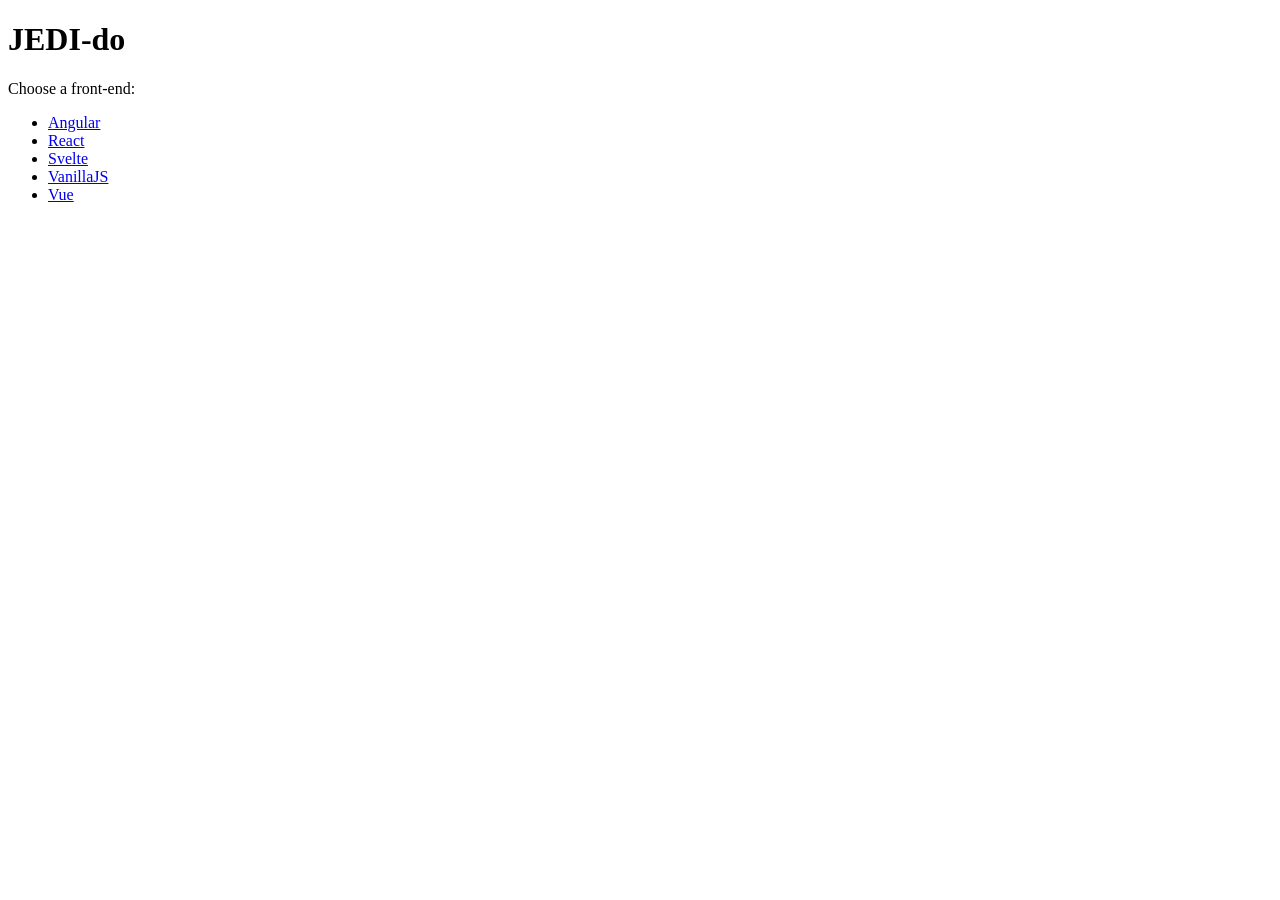
<file: JEDI_DO/wwwroot/index.html>
<!DOCTYPE html>
<html lang="en">
<head>
    <meta charset="utf-8">
    <meta name="viewport" content="width=device-width, initial-scale=1, maximum-scale=1, user-scalable=no">
    <title>JEDI-do</title>
    <link rel="icon" href="assets/logo_white.png">
</head>
<body>
    <h1>JEDI-do</h1>
    <p>Choose a front-end:</p>
    <ul>
        <li><a href="angular/">Angular</a></li>
        <li><a href="react/">React</a></li>
        <li><a href="svelte/">Svelte</a></li>
        <li><a href="vanillajs/">VanillaJS</a></li>
        <li><a href="vue/">Vue</a></li>
    </ul>
</body>
</html>
</file>
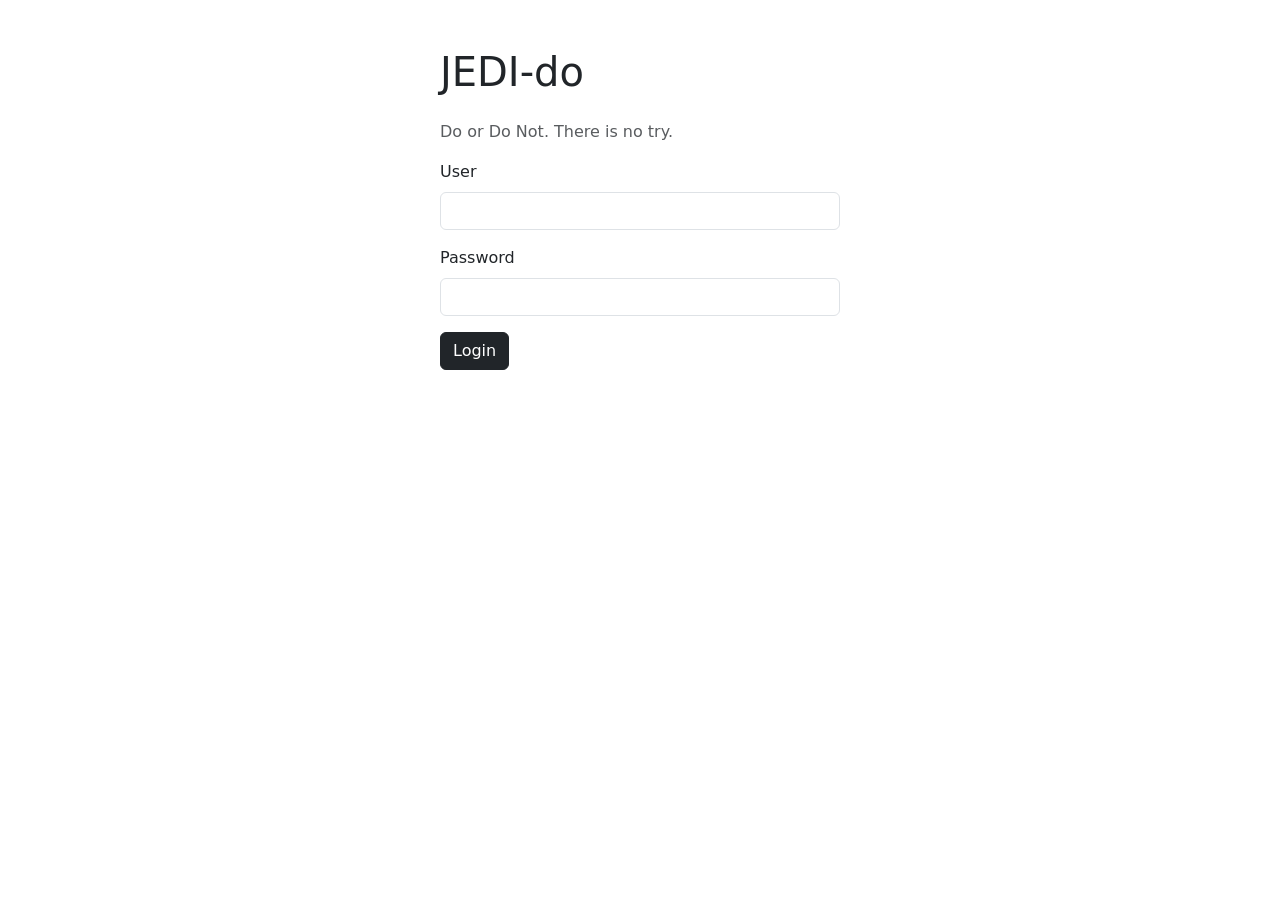
<file: JEDI_DO/wwwroot/login/index.html>
<!DOCTYPE html>
<html lang="en">
<head>
    <meta charset="utf-8">
    <meta name="viewport" content="width=device-width, initial-scale=1, maximum-scale=1, user-scalable=no">
    <title>JEDI-do — Login</title>
    <link rel="icon" href="../assets/logo_white.png">
    <link href="https://cdn.jsdelivr.net/npm/bootstrap@5.3.8/dist/css/bootstrap.min.css" rel="stylesheet" integrity="sha384-sRIl4kxILFvY47J16cr9ZwB07vP4J8+LH7qKQnuqkuIAvNWLzeN8tE5YBujZqJLB" crossorigin="anonymous">
    <style>
        body { padding-top: 3rem; max-width: 400px; margin: 0 auto; }
        .login-title { margin-bottom: 1.5rem; }
    </style>
</head>
<body>
    <h1 class="login-title">JEDI-do</h1>
    <p class="text-muted">Do or Do Not. There is no try.</p>
    <form id="loginForm">
        <div class="mb-3">
            <label for="username" class="form-label">User</label>
            <input type="text" id="username" name="username" class="form-control" required autocomplete="username">
        </div>
        <div class="mb-3">
            <label for="password" class="form-label">Password</label>
            <input type="password" id="password" name="password" class="form-control" required autocomplete="current-password">
        </div>
        <div id="error" class="alert alert-danger d-none" role="alert"></div>
        <button type="submit" class="btn btn-dark">Login</button>
    </form>

    <script>
        function getReturnUrl() {
            const params = new URLSearchParams(window.location.search);
            const returnUrl = params.get('returnUrl') || '';
            if (returnUrl.startsWith('/') && !returnUrl.startsWith('//')) return returnUrl;
            return '/';
        }

        document.getElementById('loginForm').addEventListener('submit', async (e) => {
            e.preventDefault();
            const username = document.getElementById('username').value.trim();
            const password = document.getElementById('password').value;
            const errorEl = document.getElementById('error');

            try {
                const res = await fetch('/api/auth/login', {
                    method: 'POST',
                    headers: { 'Content-Type': 'application/json' },
                    body: JSON.stringify({ username, password }),
                    credentials: 'include'
                });
                if (res.ok) {
                    window.location.href = getReturnUrl();
                    return;
                }
                const text = await res.text();
                errorEl.textContent = res.status === 401 ? 'Invalid username or password.' : (text || 'Login failed.');
                errorEl.classList.remove('d-none');
            } catch (err) {
                errorEl.textContent = 'Network error. Try again.';
                errorEl.classList.remove('d-none');
            }
        });
    </script>
</body>
</html>
</file>
